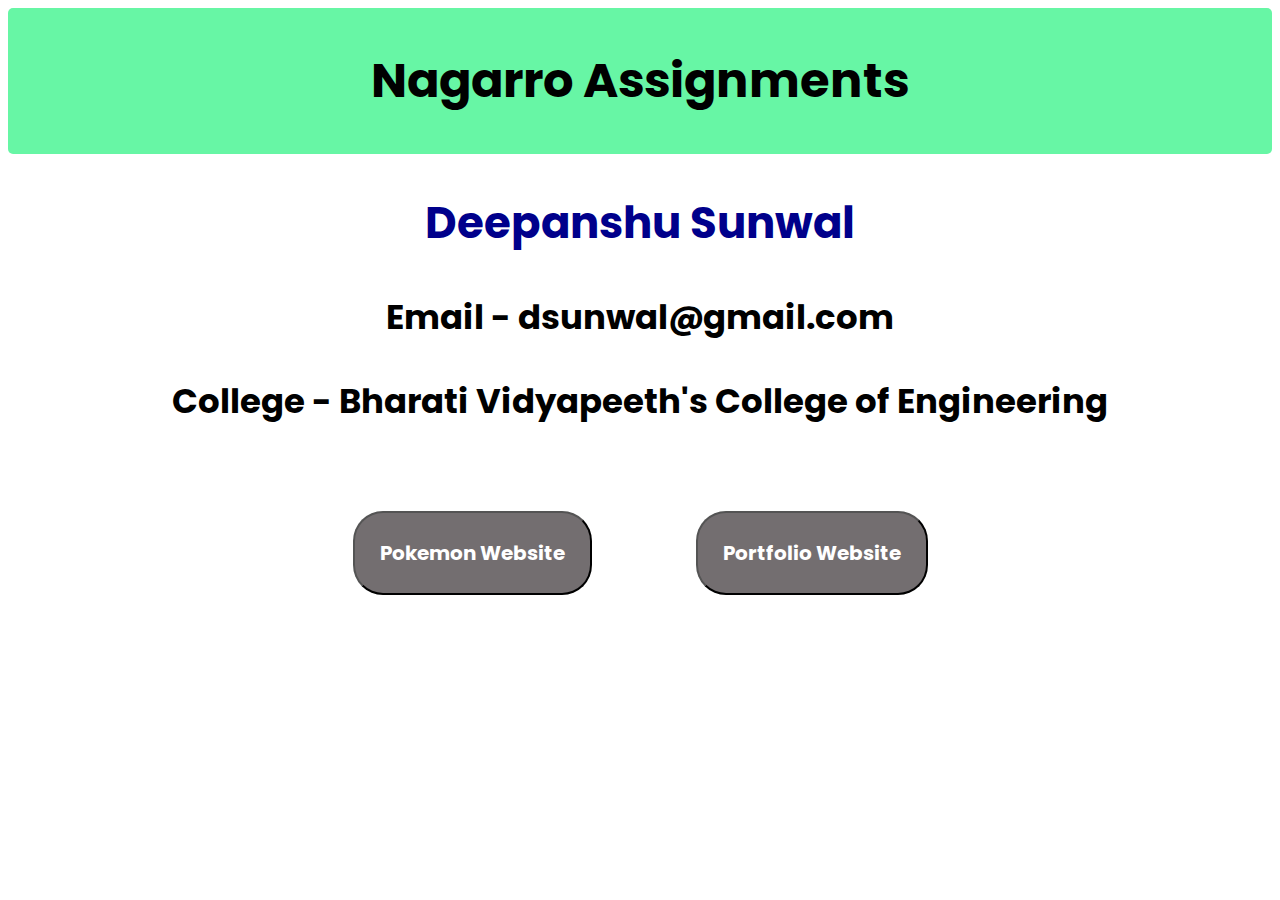
<file: index.html>
<!DOCTYPE html>
<html lang="en">

<head>
    <meta charset="UTF-8">
    <meta http-equiv="X-UA-Compatible" content="IE=edge">
    <meta name="viewport" content="width=device-width, initial-scale=1.0">
    <link rel="preconnect" href="https://fonts.googleapis.com">
    <link rel="preconnect" href="https://fonts.gstatic.com" crossorigin>
    <link rel="stylesheet" href="style.css">
    <link
        href="https://fonts.googleapis.com/css2?family=Poppins:ital,wght@0,100;0,200;0,300;0,400;0,600;1,100&display=swap"
        rel="stylesheet">
    <link rel="stylesheet" href="https://use.fontawesome.com/releases/v5.13.0/css/all.css"
        integrity="sha384-Bfad6CLCknfcloXFOyFnlgtENryhrpZCe29RTifKEixXQZ38WheV+i/6YWSzkz3V" crossorigin="anonymous" />
    <title>Nagarro_Assignments</title>
</head>

<body>
    <div class="heading">
        <h1>Nagarro Assignments</h1>
    </div>
    <div class="deeps">
        <h2 class="name">Deepanshu Sunwal</h2>
        <h3 style="color:black" class="email">Email - dsunwal@gmail.com
        </h3>
        <h3 style="color:black" class="college">College - Bharati
            Vidyapeeth's College of Engineering</h3>
    </div>

        <button id="b1" onclick="c('Go to Pokemon Website')"><a href="pokemon\index.html">Pokemon Website</a></button>
        <button id="b2" onclick="c('Go to Portfolio Website')"><a href="portfolio\index.html">Portfolio Website</a></button>
    <div class="minion">
        
    </div>
        

    <script src="index.js">

    </script>
</body>

</html>
</file>
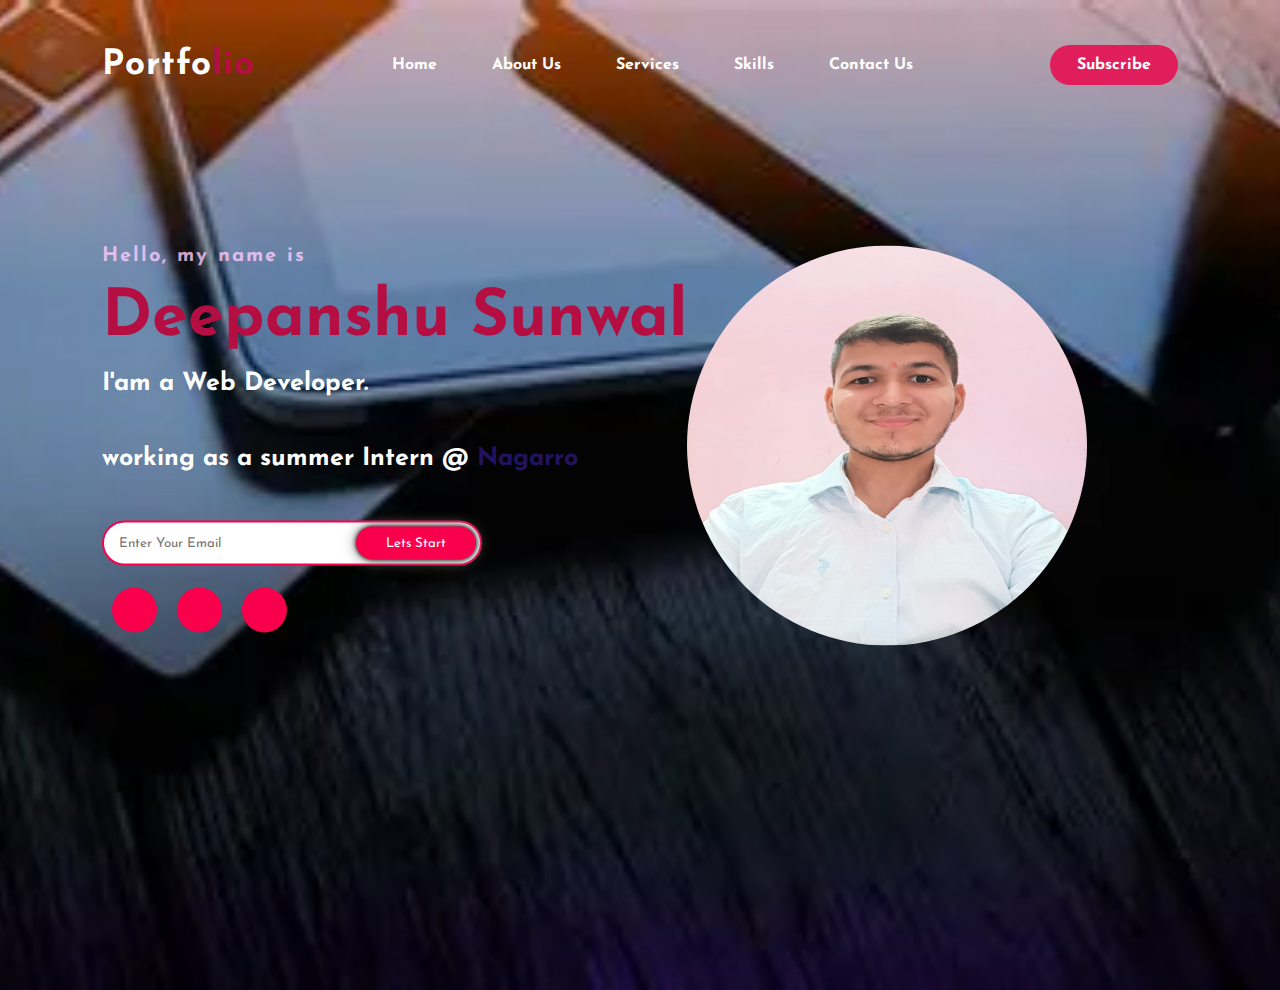
<file: portfolio/index.html>
<!DOCTYPE html>
<html>
<head>
	<title>Portfolio website</title>
	<link rel="stylesheet" type="text/css" href="css/style.css">

	<link rel="preconnect" href="https://fonts.gstatic.com">
  <link href="https://fonts.googleapis.com/css2?family=Josefin+Sans:ital,wght@0,100;0,200;0,300;0,400;0,500;0,600;0,700;1,100;1,200;1,300;1,400;1,500;1,600;1,700&display=swap" rel="stylesheet">

  <link rel="stylesheet" href="https://cdnjs.cloudflare.com/ajax/libs/font-awesome/5.15.3/css/all.min.css" integrity="sha512-iBBXm8fW90+nuLcSKlbmrPcLa0OT92xO1BIsZ+ywDWZCvqsWgccV3gFoRBv0z+8dLJgyAHIhR35VZc2oM/gI1w==" crossorigin="anonymous" referrerpolicy="no-referrer" />

</head>
<body>

	<div class="hero">
		<nav>
			<h2 class="logo">Portfo<span>lio</span></h2>
			<ul>
				<li><a href="#">Home</a></li>
				<li><a href="#">About Us</a></li>
				<li><a href="#">Services</a></li>
				<li><a href="#">Skills</a></li>
				<li><a href="#">Contact Us</a></li>
			</ul>
			<a href="#" class="btn">Subscribe</a>
		</nav>

		<div class="content">
			<div>
			<h4>Hello, my name is</h4>
			<h1> <span>Deepanshu Sunwal</span></h1>
			<h3>I'am a Web Developer.</h3>
			<h3> working as a summer Intern @ <span style="color: rgb(34, 19, 96);">Nagarro</span></h3>
			<div class="newslatter">
				<form>
					<input type="email" name="email" id="mail" placeholder="Enter Your Email">
					<input type="submit" name="submit" value="Lets Start">
				</form>
			</div>
			<div class="social">
				<a href="https://www.fb.com"><i class="fab fa-facebook-f"></i></a>
				<a href="https://www.instagram.com"><i class="fab fa-instagram"></i></a>
				<a href="https://github.com/ankit-bhati883"><i class="fab fa-github"></i></a>
			</div>
		</div>
		<div>
			<img  src="img/Deepanshu.jpeg" height="400px" width="400px" />
		</div>
		</div>
	</div>

</body>
</html>
</file>
<file: style.css>
*{   text-align: center;
    
    padding: 0;
    font-family: 'Poppins', sans-serif;
    list-style: none;
    


}
a{
    text-decoration: none;
    color: inherit;
}

.heading{
    font-size: 24px;
padding: 5px;
border-radius: 5px;
background: rgb(103, 246, 165);
color: black;

}
.deeps{
font-size: 29px;
color: darkblue;
}


 button{
    margin-bottom: 10px;
    margin-top: 50px;
    
     padding: 25px;
    font-size: 20px;
    background-color: #0a010592;
    color: white;
    border-radius: 30px; 
    font-weight: 700;
  
}
button:hover{

    color: #001965;
    background-color: #fff;
    border: 3px solid #001965;
    font-weight: 700;
}
#b1{
    margin-right: 50px;
}
#b2{
    margin-left: 50px;
}
</file>
<file: portfolio/css/style.css>
*{
	padding: 0;
	margin: 0;
	font-family: 'Josefin Sans', sans-serif;
	box-sizing: border-box;
}

img {
	border-radius: 50%;
  }
.hero{
	height: 110vh;
	width: 100%;
	background-image: url(../img/th.webp);
	background-size: cover;
	background-position: center;
}
nav{
	display: flex;
	align-items: center;
	justify-content: space-between;
	padding-top: 45px;
	padding-left: 8%;
	padding-right: 8%;
}
.logo{
	color: white;
	font-size: 35px;
	letter-spacing: 1px;
	cursor: pointer;
}
span{
	color: #b40e42;
}
nav ul li{
	list-style-type: none;
	display: inline-block;
	padding: 10px  25px;
}
nav ul li a{
	color: white;
	text-decoration: none;
	font-weight: bold;
	text-transform: capitalize;
}
nav ul li a:hover{
	color: #d71c57;
	transition: .4s;
}
.btn{
	background-color:#df1e5b;
	color: white;
	text-decoration: none;
	border: 2px solid transparent;
	font-weight: bold;
	padding: 10px 25px;
	border-radius: 30px;
	transition: transform .4s; 
}
.btn:hover{
	transform: scale(1.2);
}
.content{
	display: flex;
	position: absolute;
	top: 50%;
	left:8%;
	transform: translateY(-50%);
}
h1{
	color: white;
	margin: 20px 0px 20px;
	font-size: 65px;
}
h3{
	color: white;
	font-size: 25px;
	margin-bottom: 50px;
}
h4{
	color: #fcfc;
	letter-spacing: 2px;
	font-size: 20px;
}
.newslatter form{
	width: 380px;
	max-width: 100%;
	position: relative;
}
.newslatter form input:first-child{
	display: inline-block;
	width: 100%;
	padding: 14px 130px 14px 15px;
	border: 2px solid #f9004d;
	outline: none;
	border-radius: 30px;
}
.newslatter form input:last-child{
	position: absolute;
	display: inline-block;
	outline: none;
	border: none;
	padding: 10px 30px;
	border-radius: 30px;
	background-color:#f9004d;
	color: white;
	box-shadow: 0px 0px 5px #000, 0px 0px 15px #858585;
	top: 6px;
	right: 6px; 
}




.contact-me{
	width: 100%;
	height: 290px;
	background: #191919;
	display: flex;
	align-items: center;
	flex-direction: column;
	justify-content: center;
}
.contact-me p{
	color: white;
	font-size: 30px;
	font-weight: bold;
	margin-bottom: 25px;
}
.contact-me .button-two{
	background-color:#f9004d;
	color: white;
	text-decoration: none;
	border: 2px solid transparent;
	font-weight: bold;
	padding: 13px 30px;
	border-radius: 30px;
	transition: .4s; 
}
.contact-me .button-two:hover{
	background-color: transparent;
	border: 2px solid #f9004d;
	cursor: pointer;
}

.social{
	display: flex;
}
.social a{
	width: 45px;
	height: 45px;
	display: flex;
	align-items: center;
	justify-content: center;
	background:  #f9004d;
	border-radius: 50%;
	margin: 22px 10px;
	color: white;
	text-decoration: none;
	font-size: 20px;
}
.social a:hover{
	transform: scale(1.3);
	transition: .3s;
}
</file>
